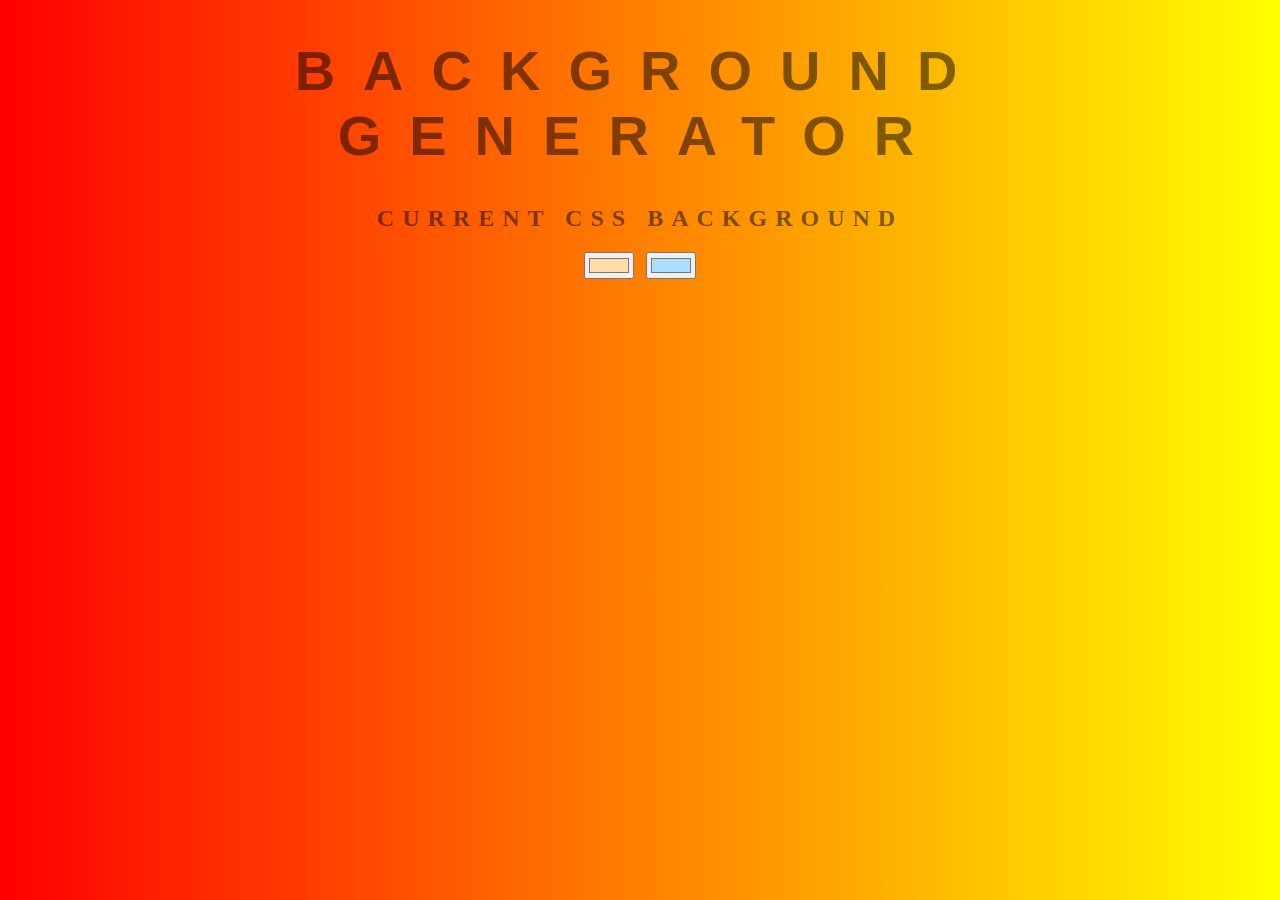
<file: Background-Generator/index.html>
<!DOCTYPE html>
<html lang="en">
<head>
    <meta charset="UTF-8">
    <meta http-equiv="X-UA-Compatible" content="IE=edge">
    <meta name="viewport" content="width=device-width, initial-scale=1.0">
    <link rel="stylesheet" href="style.css">
    <title>Gradient Background</title>
</head>
<body id="background">
    <h1>Background Generator</h1>
    <h2>Current CSS Background</h2>
    <input class="color1" type="color" name="color1" value="#ffddaa">
    <input class="color2" type="color" name="color2" value="#aaddff">
    <h3></h3>

    <script src="script.js"></script>
    
</body>
</html>
</file>
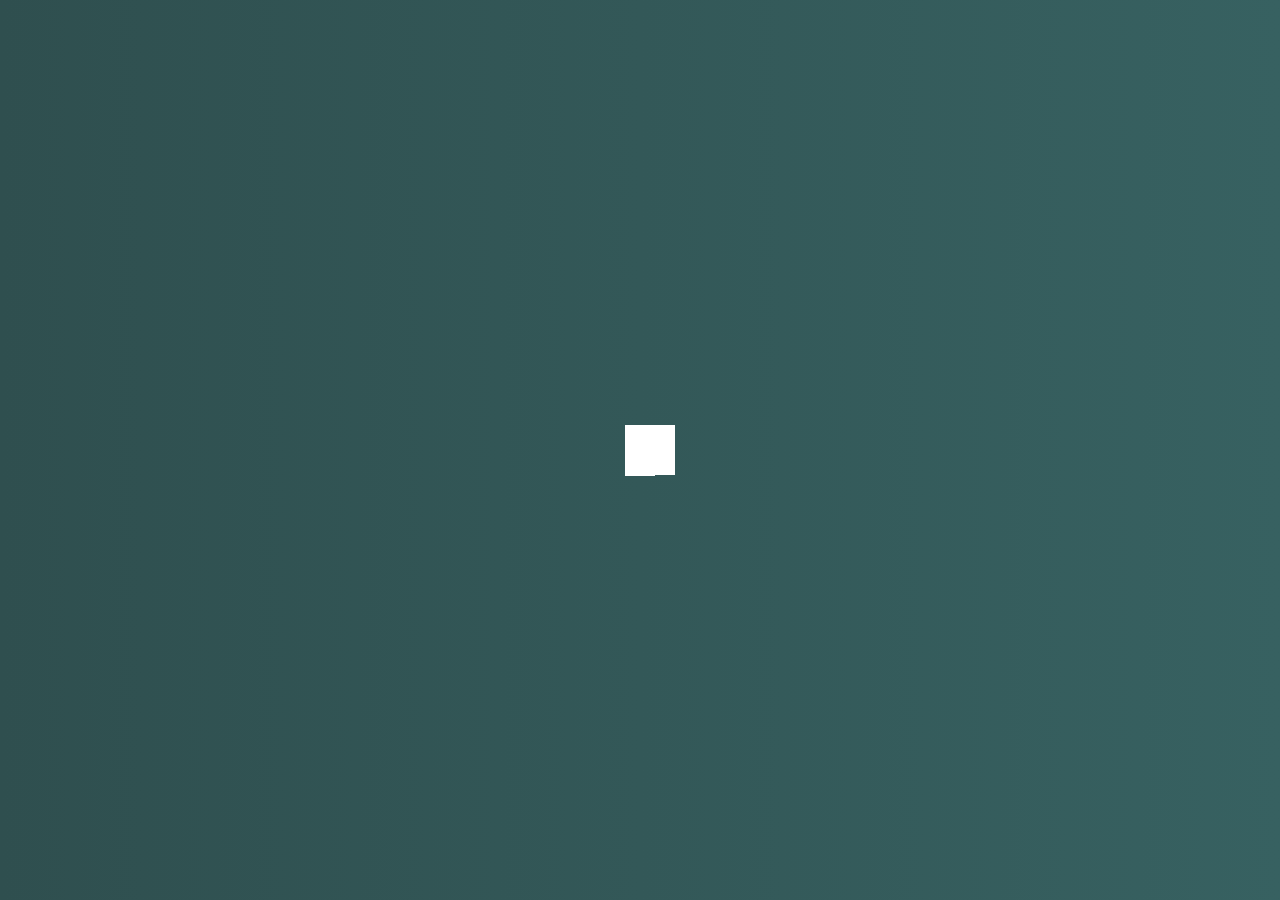
<file: Hidden-Search/index.html>
<!DOCTYPE html>
<html lang="en">
<head>
    <meta charset="UTF-8">
    <meta http-equiv="X-UA-Compatible" content="IE=edge">
    <meta name="viewport" content="width=device-width, initial-scale=1.0">
    <title>Hidden search widget</title>
    <link rel="stylesheet" href="https://cdnjs.cloudflare.com/ajax/libs/font-awesome/6.0.0-beta3/css/all.min.css" integrity="sha512-Fo3rlrZj/k7ujTnHg4CGR2D7kSs0v4LLanw2qksYuRlEzO+tcaEPQogQ0KaoGN26/zrn20ImR1DfuLWnOo7aBA==" crossorigin="anonymous" referrerpolicy="no-referrer" />
    <link rel="stylesheet" href="style.css">
</head>
<body>
    <div class="search">

        <input type="text" class="input" placeholder="Search" >
        <button class="btn">
            <i class="fas fa-search"></i>
        </button>
        
    </div>
    
    <script src="script.js"></script>
</body>
</html>
</file>
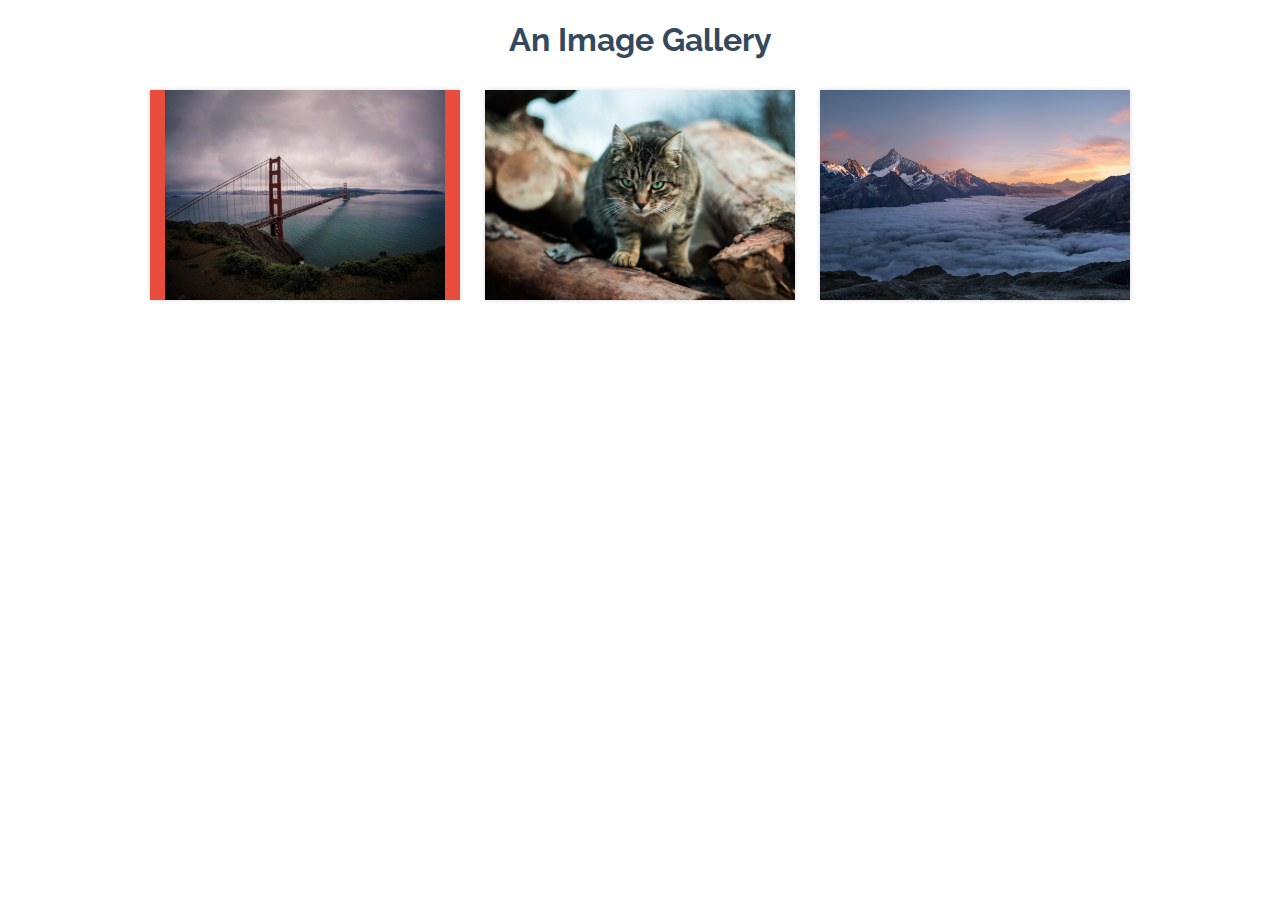
<file: Image-Gallery/index.html>
<!DOCTYPE html>
<html lang="en">
<head>
    <meta charset="UTF-8">
    <meta http-equiv="X-UA-Compatible" content="IE=edge">
    <meta name="viewport" content="width=device-width, initial-scale=1.0">
    <link rel="stylesheet" href="style.css">
    <title>Photo Gallery</title>
</head>
<body>
    <h1>An Image Gallery</h1>
    <div class="container">
        <div class="item red">
            <img src="Assets/bridge.jpg"/>
            <i class="fa fa-camera"></i>
        </div>
    
        <div class="item blue">
            <img src="Assets/cat.jpg"/>
            <i class="fa fa-paw"></i>
        </div>
    
        <div class="item green">
            <img src="Assets/cloudy.jfif"/>
            <i class="fa fa-cloud"></i>
        </div>
      
    </div>
</body>
</html>
</file>
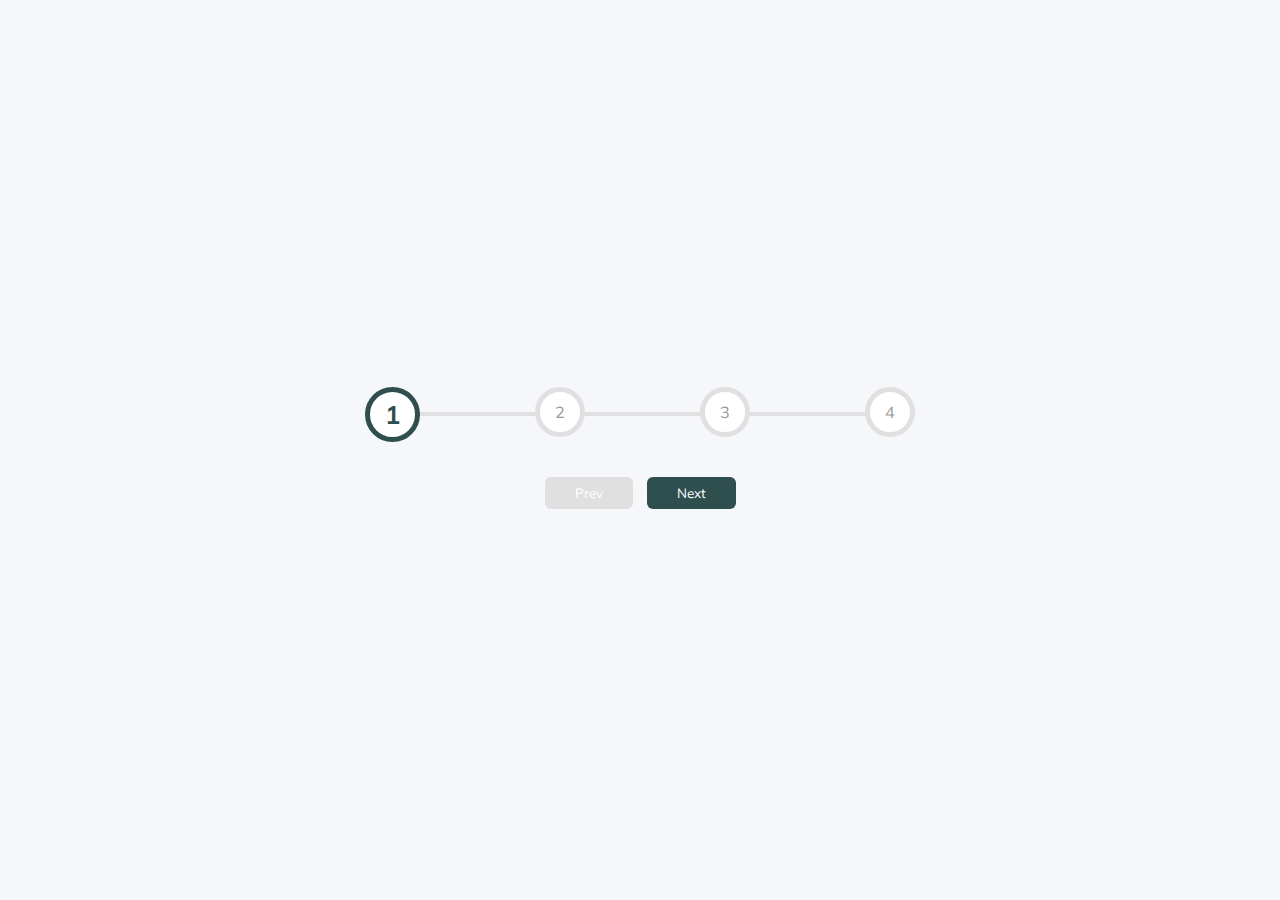
<file: Progress Bar/index.html>
<!DOCTYPE html>
<html lang="en">
<head>
    <meta charset="UTF-8">
    <meta http-equiv="X-UA-Compatible" content="IE=edge">
    <meta name="viewport" content="width=device-width, initial-scale=1.0">
    <title>Progress Steps</title>
    <!-- <link rel="stylesheet" href="https://cdnjs.cloudflare.com/ajax/libs/font-awesome/6.0.0-beta3/css/all.min.css" integrity="sha512-Fo3rlrZj/k7ujTnHg4CGR2D7kSs0v4LLanw2qksYuRlEzO+tcaEPQogQ0KaoGN26/zrn20ImR1DfuLWnOo7aBA==" crossorigin="anonymous" referrerpolicy="no-referrer" /> -->
    <link rel="stylesheet" href="style.css">
</head>
<body>
    <div class="container">
        <div class="progress-container">
            <div class="progress" id="progress"></div>
            <div class="circle active">1</div>
            <div class="circle ">2</div>
            <div class="circle ">3</div>
            <div class="circle ">4</div>
        </div>

        <button class="btn" id="prev" disabled>Prev</button>
        <button class="btn" id="next">Next</button>
    </div>
    
    <script src="script.js"></script>
</body>
</html
</file>
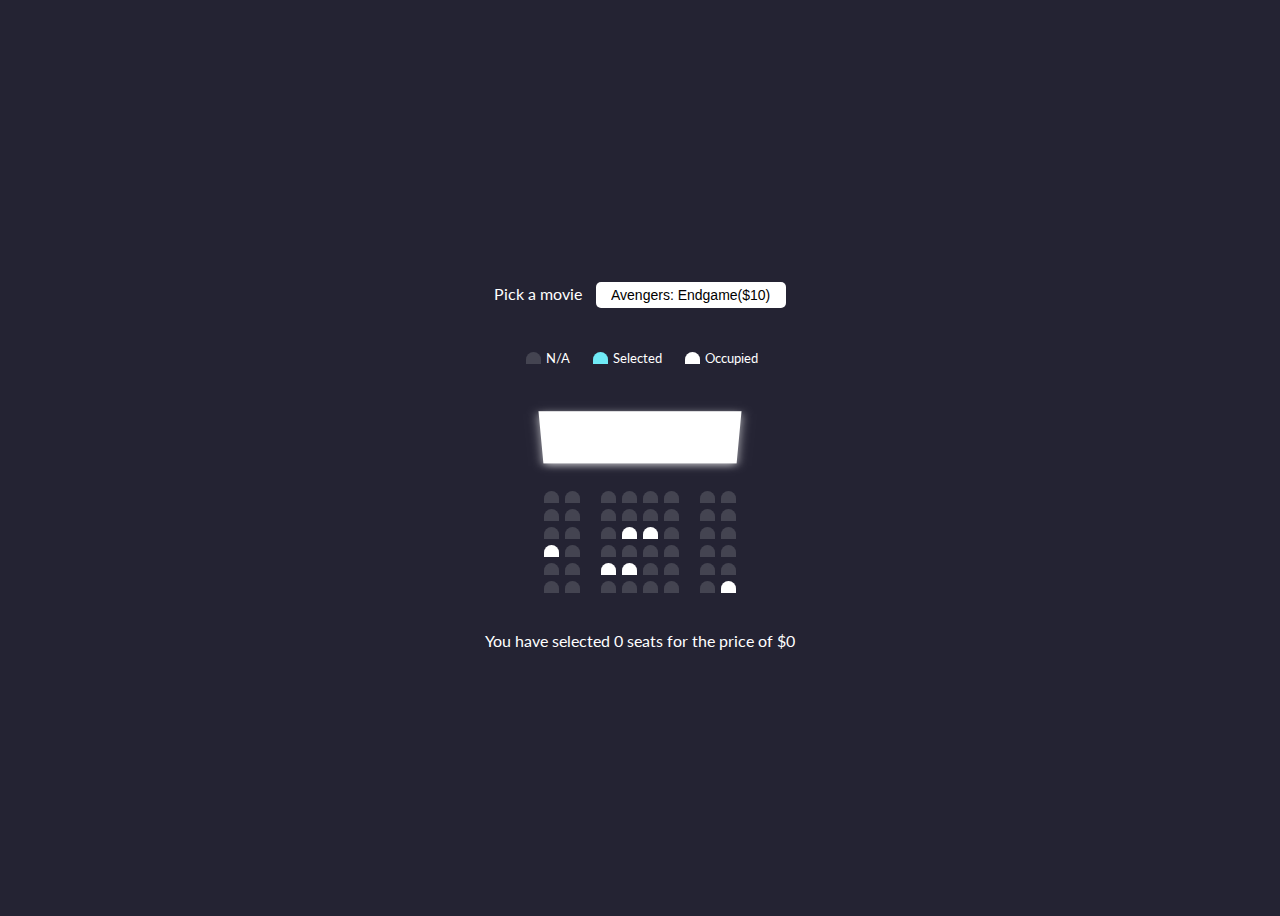
<file: Seat-Booking/index.html>
<!DOCTYPE html>
<html lang="en">
<head>
    <meta charset="UTF-8">
    <meta http-equiv="X-UA-Compatible" content="IE=edge">
    <meta name="viewport" content="width=device-width, initial-scale=1.0">
    <link rel="stylesheet" href="style.css">
    <title>Movie Seat Booking</title>
</head>
<body>

    <div class="movie-container">
        <label>Pick a movie</label>
        <select id="movie">
            <option value="10">Avengers: Endgame($10)</option>
            <option value="12">Joker ($12)</option>
            <option value="8">Toy Story 4 ($8)</option>
            <option value="9">The Lion King ($9)</option>
        </select>

    </div>

    <ul class="showcase">
        <li>
            <div class="seat"></div>
            <small>N/A</small>
        </li>
        <li>
            <div class="seat selected"></div>
            <small>Selected</small>
        </li>
        <li>
            <div class="seat occupied"></div>
            <small>Occupied</small>
        </li>
    </ul>

    <div class="container">
        <div class="screen"></div>
        <div class="row">
            <div class="seat"></div>
            <div class="seat"></div>
            <div class="seat"></div>
            <div class="seat"></div>
            <div class="seat"></div>
            <div class="seat"></div>
            <div class="seat"></div>
            <div class="seat"></div>
        </div>
        <div class="row">
            <div class="seat"></div>
            <div class="seat"></div>
            <div class="seat"></div>
            <div class="seat"></div>
            <div class="seat"></div>
            <div class="seat"></div>
            <div class="seat"></div>
            <div class="seat"></div>
        </div>
        <div class="row">
            <div class="seat"></div>
            <div class="seat"></div>
            <div class="seat"></div>
            <div class="seat occupied"></div>
            <div class="seat occupied"></div>
            <div class="seat"></div>
            <div class="seat"></div>
            <div class="seat"></div>
        </div>
        <div class="row">
            <div class="seat occupied"></div>
            <div class="seat"></div>
            <div class="seat"></div>
            <div class="seat"></div>
            <div class="seat"></div>
            <div class="seat"></div>
            <div class="seat"></div>
            <div class="seat"></div>
        </div>
        <div class="row">
            <div class="seat"></div>
            <div class="seat"></div>
            <div class="seat occupied"></div>
            <div class="seat occupied"></div>
            <div class="seat"></div>
            <div class="seat"></div>
            <div class="seat"></div>
            <div class="seat"></div>
        </div>
        <div class="row">
            <div class="seat"></div>
            <div class="seat"></div>
            <div class="seat"></div>
            <div class="seat"></div>
            <div class="seat"></div>
            <div class="seat"></div>
            <div class="seat"></div>
            <div class="seat occupied"></div>
        </div>
    </div>

    <p class="text">You have selected <span id="count">0</span> seats for the price of $<span id="total">0</span></p>
    

    <script src="script.js"></script>
    
</body>
</html>
</file>
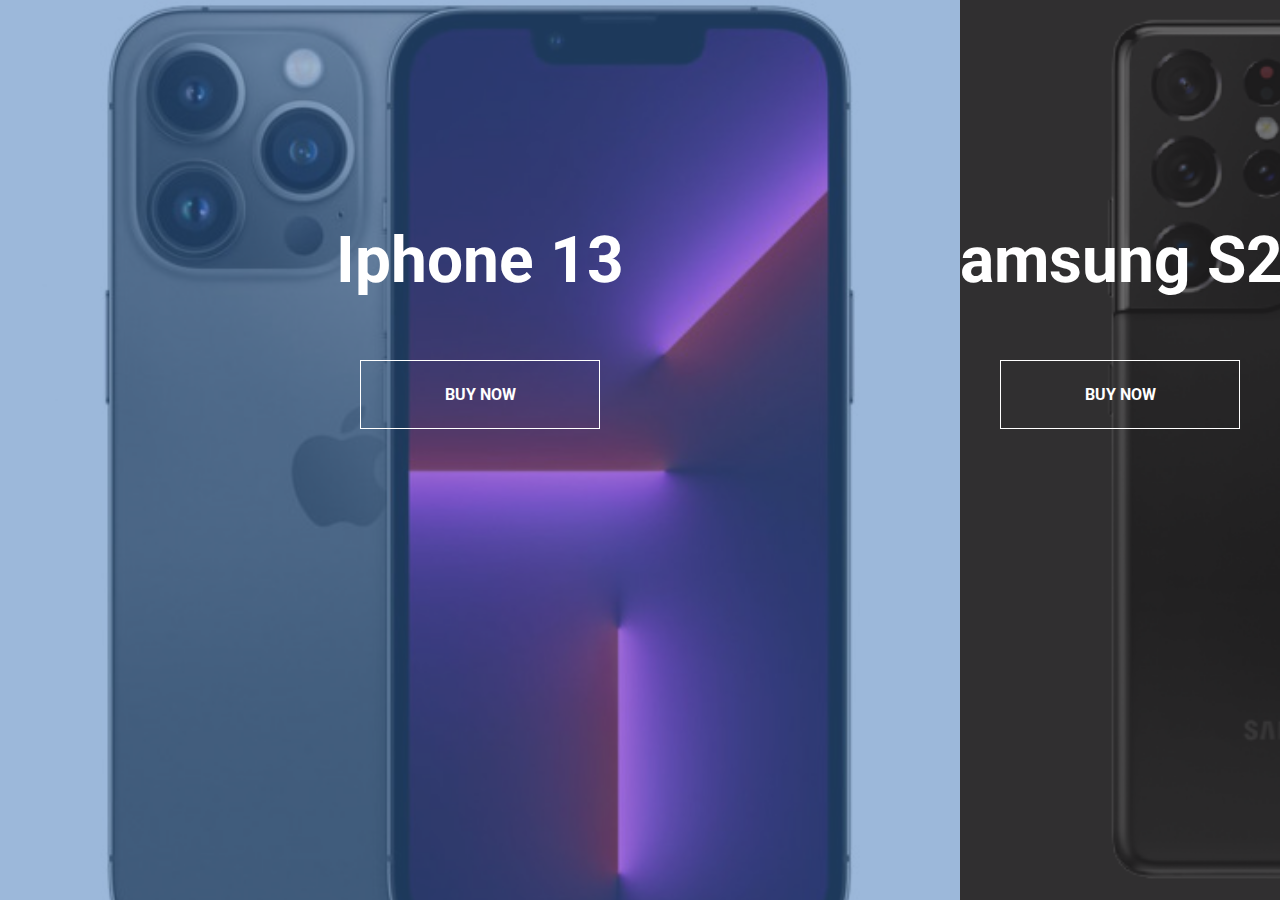
<file: Split-Landing-Page/index.html>
<!DOCTYPE html>
<html lang="en">
<head>
    <meta charset="UTF-8">
    <meta http-equiv="X-UA-Compatible" content="IE=edge">
    <meta name="viewport" content="width=device-width, initial-scale=1.0">
    <title>Split Landing Paget</title>
    <!-- <link rel="stylesheet" href="https://cdnjs.cloudflare.com/ajax/libs/font-awesome/6.0.0-beta3/css/all.min.css" integrity="sha512-Fo3rlrZj/k7ujTnHg4CGR2D7kSs0v4LLanw2qksYuRlEzO+tcaEPQogQ0KaoGN26/zrn20ImR1DfuLWnOo7aBA==" crossorigin="anonymous" referrerpolicy="no-referrer" /> -->
    <link rel="stylesheet" href="style.css">
</head>
<body>
    <div class="container">
        <div class="split left">
            <h1>Iphone 13</h1>
            <a href="#" class="btn">Buy Now</a>
        </div>
        <div class="split right">
            <h1>Samsung S21</h1>
            <a href="#" class="btn">Buy Now</a>
        </div>
    </div>
    
    <script src="script.js"></script>
</body>
</html>
</file>
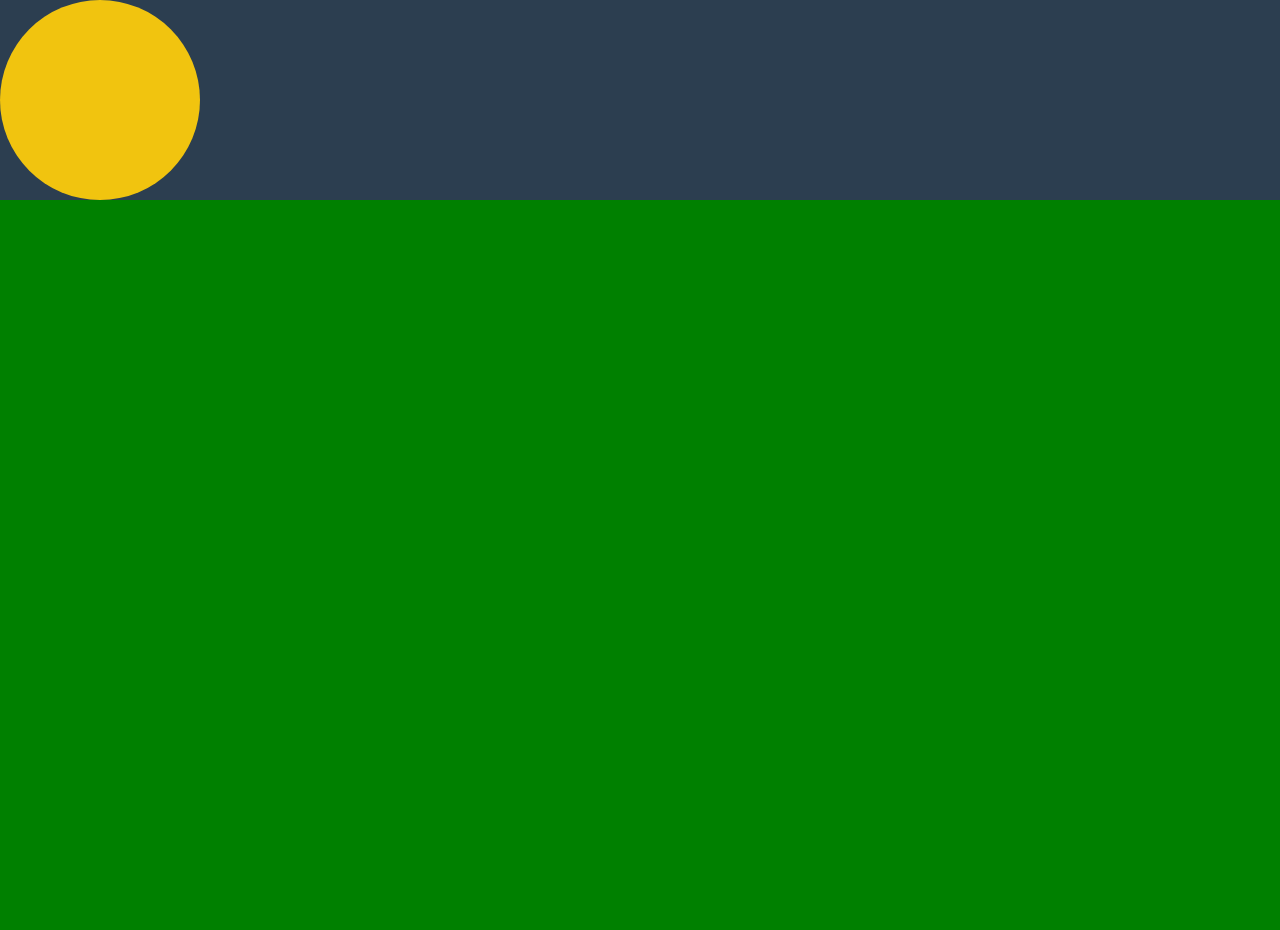
<file: Sunrise-Sunset-Animation/index.html>
<!DOCTYPE html>
<html lang="en">
<head>
    <meta charset="UTF-8">
    <meta http-equiv="X-UA-Compatible" content="IE=edge">
    <meta name="viewport" content="width=device-width, initial-scale=1.0">
    <link rel="stylesheet" href="style.css">
    <title>Sunrise-Sunset</title>
</head>
<body>
    <div class="sun"></div>
    <div class="grass"></div>
</body>
</html>
</file>
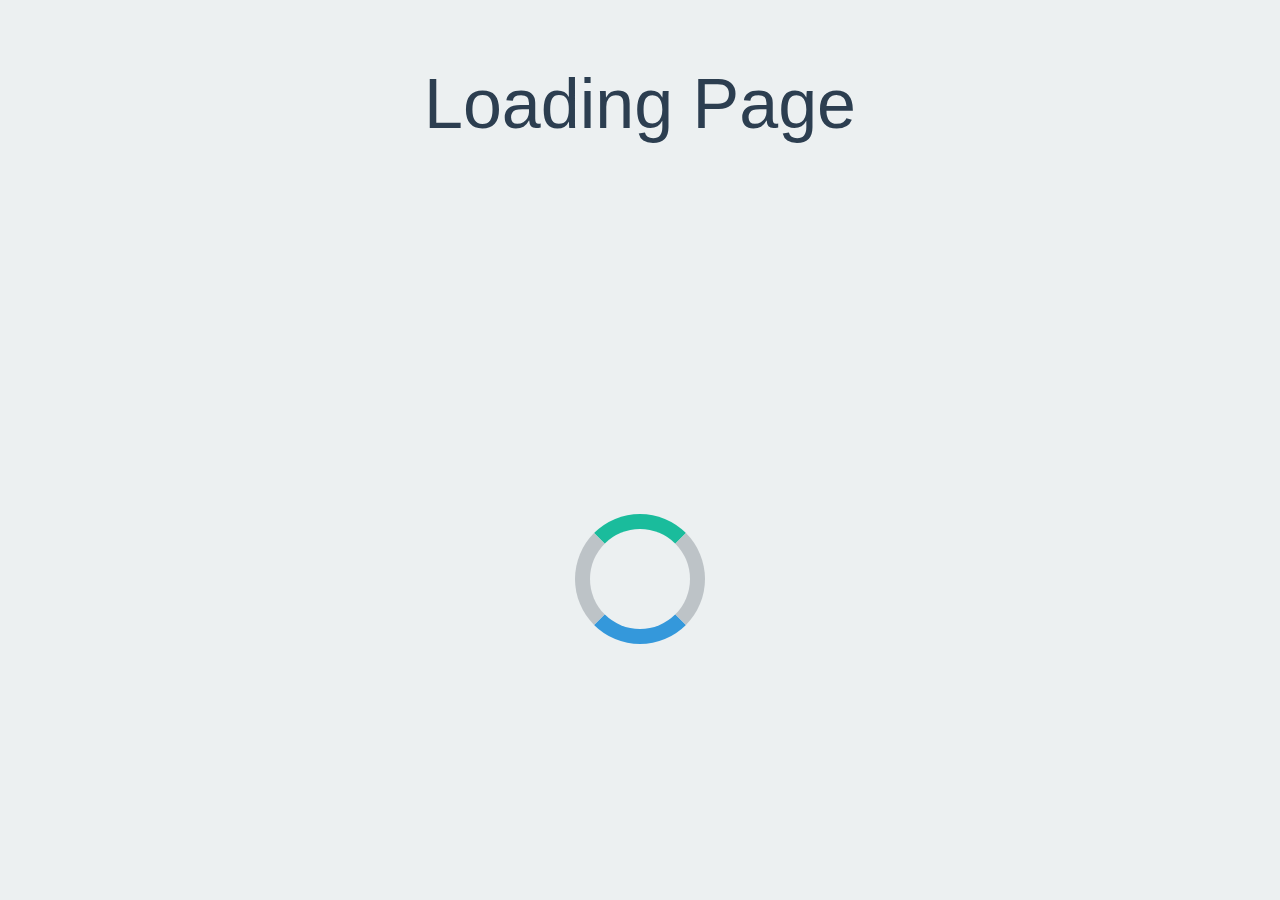
<file: Animations/Loaders/Loading-Page/index.html>
<!DOCTYPE html>
<html lang="en">
<head>
    <meta charset="UTF-8">
    <meta http-equiv="X-UA-Compatible" content="IE=edge">
    <meta name="viewport" content="width=device-width, initial-scale=1.0">
    <link rel="stylesheet" href="style.css">
    <title>Loading Page</title>
</head>
<body>

    <div class="container">
        <h1>Loading Page</h1>
        <div class="loader"></div>
    </div>
    
</body>
</html>
</file>
<file: Background-Generator/style.css>
body {
  font: 'Raleway', sans-serif;
  color: rgba(0, 0, 0, 0.5);
  text-align: center;
  text-transform: uppercase;
  letter-spacing: 0.5em;
  top: 15%;
  background: -webkit-gradient(linear, left top, right top, from(red), to(yellow));
  background: linear-gradient(to right, red, yellow);
}

body h1 {
  font: 600 3.5em 'Raleway', sans-serif;
  color: rgba(0, 0, 0, 0.5);
  text-align: center;
  text-transform: uppercase;
  letter-spacing: 0.5em;
  width: 100%;
}

body h3 {
  font: 900 1em 'Raleway', sans-serif;
  color: rgba(0, 0, 0, 0.5);
  text-align: center;
  text-transform: none;
  letter-spacing: 0.05em;
}
/*# sourceMappingURL=style.css.map */
</file>
<file: Hidden-Search/style.css>
@import url('https://fonts.googleapis.com/css2?family=Roboto:wght@400;700&display=swap');

* {
    box-sizing: border-box;
}

body {
    background: linear-gradient(90deg, darkslategray, rgb(55, 97, 97));
    font-family: 'Roboto', sans-serif;
    display: flex;
    align-items: center;
    justify-content: center;
    height: 100vh;
    overflow: hidden;
    margin: 0;
}

.search{
    position: relative;
    height: 50px;

}

.search .input {
    background-color: #fff;
    border: 0;
    font-size: 18px;
    padding: 15px;
    height: 15x;
    width: 15px;
    transition: width 0.3s ease;


    
} 



.search .btn {
    background-color: #fff;
    border: 0;
    font-size: 24px;
    position: absolute;
    left: 0;
    top: 0;
    height: 50px;
    width: 50px;
    cursor: pointer;
    transition: transform 0.3s ease;

}



.btn:focus, .input:focus{
    outline: none;
}

.search.active .input {
    width: 200px;
} 

.search.active .btn {
    transform: translateX(198px);
}
</file>
<file: Progress Bar/style.css>
@import url('https://fonts.googleapis.com/css2?family=Muli&display=swap');

:root {
    --line-fill: #2f4f4f;
    --line-empty: #e0e0e0;
}

* {
    box-sizing: border-box;
}

body {
    background-color: #f6f7fb;
    font-family: 'Muli', sans-serif;
    display: flex;
    align-items: center;
    justify-content: center;
    height: 100vh;
    overflow: hidden;
    margin: 0;
}

.container {
    text-align: center;
}

.progress-container {
    display:flex;
    justify-content: space-between;
    position: relative;
    margin-bottom: 30px;
    max-width: 100%;
    width: 550px;
    /* border: 1px dotted black; */

}

.progress-container::before {
    content: '';
    background-color: var(--line-empty);
    position: absolute;
    top: 50%;
    left: 0;
    transform: translateY(-50%);
    height: 4px;
    width:100%;
    z-index: -1;
 

}

.progress {
    background-color: var(--line-fill);
    position: absolute;
    top: 50%;
    left: 0;
    transform: translateY(-50%);
    height: 7px;
    width:0;
    z-index: -1;
    transition: 0.4s ease;

}

.circle {
    width: 50px;
    height: 50px;
    background-color: #fff;
    color: #999;
    border-radius: 50%;
    display: flex;
    align-items: center;
    justify-content: center;
    border: 5px solid var(--line-empty);
    transition: .4s ease;
    

}

.circle.active {
    border-color: var(--line-fill);
    width: 55px;
    height: 55px;
    color: var(--line-fill);
    font-size: 1.6rem;
    font-weight: bold;
}

.btn {
    background-color: var(--line-fill);
    color: #fff;
    border: 0;
    border-radius: 6px;
    cursor: pointer;
    font-family: inherit;
    padding: 8px 30px;
    margin: 5px;
    font-style: 14px;

}

.btn:active {
    transform: scale(0.98);
}

.btn:focus{
    outline:0;
}

.btn:disabled {
    background-color: var(--line-empty);
    cursor: not-allowed;
}
</file>
<file: Seat-Booking/style.css>
@import url('https://fonts.googleapis.com/css2?family=Lato:wght@300&display=swap');

* {
    box-sizing: border-box;
    
}

body { 
    background-color: #242333;
    color: #fff;
    display: flex;
    flex-direction: column;
    align-items: center;  
    justify-content: center;
    height: 100vh;
    font-family: 'Lato', sans-serif;
}

.movie-container {
    margin: 20px 0;
}

.movie-container select {
    background-color: #fff;
    border: 0;
    border-radius: 5px;  
    font-size: 14px;
    margin-left: 10px;
    padding: 5px 15px;

    /* the next line of code is needed in order for the padding to work on  
    machines other than windows*/

    -moz-appearance: none;
    -webkit-appearance: none;
    appearance: none;
    
    outline-color: blue;
}

.container {
    /* tilts the screen 
    although it wouldn't work if it woren't for transform: rorateX on the .screen*/
    perspective: 1000px; 
    margin-bottom: 30px;
}

.seat {
    background-color: #444451;
    height: 12px;
    width: 15px;
    margin: 3px;
    border-top-left-radius: 10px;
    border-top-right-radius: 10px;
}

.seat.selected {
    background-color: #6feaf6;
}

.seat.occupied {
    background-color: #fff;
}

.seat:nth-of-type(2) {
    margin-right: 18px;
}
.seat:nth-last-of-type(2) {
    margin-left: 18px;
}

.seat:not(.occupied):hover{
    cursor: pointer;
    transform: scale(1.2);
}

.showcase .seat:not(.occupied):hover{
    cursor: default;
    transform: scale(1);
}

.showcase {
    background-color: rgba(0 0 0 0.1);
    padding: 5px 10px;
    border-radius: 5px;
    color: 777;
    list-style-type: none;
    display: flex;
    justify-content: space-between;
}

.showcase li {
    display: flex;
    align-items: center;
    justify-content: center;
    margin: 0 10px;
}

.showcase li small {
    margin-left: 2px;
}

.screen {
    background-color: #fff;
    height: 70px;
    width: 100%;
    margin: 15px 0;
    transform: rotatex(-45deg);
    box-shadow: 0 3px 10px rgba(255, 255, 255, 0.7)

}

.row {
    display: flex;
}

p.text{
    margin: 5px 0;
}

.p.text span{
    color: #6feaf6;
}
</file>
<file: Split-Landing-Page/style.css>
@import url('https://fonts.googleapis.com/css2?family=Roboto:wght@400;700&display=swap');

:root {
    --iphone-overlay: rgba(58, 114, 182, 0.5);
    --samsung-overlay: rgba(46, 45, 46, 0.6);

    --left-btn-hover-color: rgba(162, 170, 173, 1);
    --right-btn-hover-color: rgba(20, 40, 160, 1);
    --hover-width: 75%;
    --other-width: 25%;

    --speed: 1000ms;
} 

* {
    box-sizing: border-box;
}

body {
    font-family: 'Roboto', sans-serif;
    height: 100vh;
    overflow: hidden;
    margin: 0;
}

h1 {
    font-size: 4rem;
    color: #fff;
    position: absolute;
    left: 50%;
    top: 20%;
    transform: translateX(-50%);
    white-space: nowrap;

}
.btn {
    position: absolute;
    display: flex;
    align-items: center;
    justify-content: center;
    left: 50%;
    top: 40%;
    transform:translateX(-50%);
    text-decoration: none;
    color: white;
    border: 1px solid #fff;
    font-size: 1rem;
    font-weight: bold;
    text-transform: uppercase;
    width: 15rem;
    padding: 1.5rem;

}

.split.left .btn:hover {
    background-color: var(--left-btn-hover-color);
    border-color: var(--left-btn-hover-color);

}
.split.right .btn:hover {
    background-color: var(--right-btn-hover-color);
    border-color: var(--right-btn-hover-color);

}

.container {
    position: relative;
    height: 100%;
    width: 100%;
    background-color: #333;
}

.split {
    position: absolute;
    height: 100%;
    width: 50%;
    overflow: hidden;
}

.split.left {
    left: 0;
    background-image: url(images/iphone.jpg);
    background-repeat: no repeat;
    background-size: cover;
}
.split.left::before {
    content: '';
    height: 100%;
    width: 100%;
    position: absolute;
    background-color: var(--iphone-overlay);
}

.split.right {
    right: 0;
    background-image: url(images/samsungs21.png);
    background-repeat: no repeat;
    background-size: cover;
}

.split.right::before {
    content: '';
    position: absolute;
    width: 100%;
    height: 100%;
    background-color: var(--samsung-overlay);
}

.hover-left .left{
    width: var(--hover-width);
}

.hover-left .right {
    width: var(--other-width);
}
.hover-right .right{
    width: var(--hover-width);
}

.hover-right .left {
    width: var(--other-width);
}

.split.right, .split.left, .split.right::before, .split.left::before {
    transition: all var(--speed) ease-in-out;
}

@media(max-width: 800px){
    h1 {
        font-size: 2rem;
        top: 30%;
    }
    .btn {
        padding: 1.2rem;
        width: 12rem;
    }
    
}
</file>
<file: Sunrise-Sunset-Animation/style.css>
body {
    margin: 0 0 0 0;
    background-color: #2c3e50;
    animation-name: skycolors;
    animation-duration: 7s;
    animation-iteration-count: infinite;
    animation-timing-function: linear;
    animation-delay: 0s;
  }
  
  .grass {
    background: green;
    height: 730px;
    width: 100%;
    position: absolute;
  }
  
  .sun {
    background: #f1c40f;
    width: 200px;
    height: 200px;
    border-radius: 50%;
    animation-name: sunmotion;
    animation-duration: 7s;
    animation-iteration-count: infinite;
    animation-timing-function: linear;
    animation-delay: 0;
    animation-direction: normal;
    animation-fill-mode: forwards;
  }

  
  

  
  @keyframes sunmotion {
    0% {
      transform: translate(-15vw, 200px);
      background: #d35400;
    }
    25% {
      transform: translate(25vw, 0px);
      background: #f1c40f;
    } 
    50% {
      transform: translate(50vw, -50px);
    }
    75% {
      transform: translate(75vw, 0px);
      background: #f1c40f;
    }
    100% {
      transform: translate(110vw, 200px);
      background: #e74c3c;
    }
  }

  @keyframes skycolors {
    0% {
      background: #2c3e50;
    }
    10% {
      background: pink;
    }
    30% {
      background: #3498db;
    }
    70%{
      background: #3498db;
    }
    90% {
      background: pink;
    }
    100% {
      background: #2c3e50;
    }
  }
</file>
<file: Animations/Loaders/Loading-Page/style.css>
body {
    background-color: #ecf0f1;
}

body, h1, h2 {
    font-family: Helvetica, Sans-serif;
    color: #2c3e50;
    margin: 0;
    padding: 0;
    font-weight: 300;
    height: 50vh;
}

h1 {
    font-size: 70px;
}

.container {
    margin: 4em;
    text-align: center;
}

.loader {
    border: 15px solid #bdc3c7;
    margin: auto;
    border-top-color: #1abc9c; ;
    border-bottom-color: #3498db;
    height: 100px;
    width: 100px;
    border-radius: 50%;
    animation: spin 1.5s infinite linear;

}

@keyframes spin {
    0% {
        transform: rotate(0deg)
    }
    100% {
        transform: rotate(360deg)
    }
}
</file>
<file: Image-Gallery/style.css>
@import url(https://maxcdn.bootstrapcdn.com/font-awesome/4.7.0/css/font-awesome.min.css);
@import url('https://fonts.googleapis.com/css?family=Raleway:200');

h1 {
  text-align: center;
  font-family: Raleway;
  color: #34495e;
}
.container {
  display: flex;
  justify-content: center;
}


div.item {
  position: relative;
  float: left;
  overflow: hidden;
  margin: 10px 1%;
  min-width: 220px;
  max-width: 310px;
  width: 100%;
  background: #000000;
  text-align: center;
  box-shadow: 0 0 5px rgba(0, 0, 0, 0.15);
}

div.item * {
  box-sizing: border-box;
}

div.item img {
  max-width: 100%;
  vertical-align: top;
  height: 210px;
}

div.item i {
  position: absolute;
  top: 50%;
  left: 50%;
  border-radius: 50%;
  font-size: 34px;
  color: #000000;
  width: 60px;
  height: 60px;
  line-height: 60px;
  background: #ffffff;
}

div.item a {
  left: 0;
  right: 0;
  top: 0;
  bottom: 0;
  position: absolute;
}

div.item.blue {
  background-color: #34495e;
}
div.item.blue i {
  color: #34495e;
}
div.item.red {
  background-color: #e74c3c;
}
div.item.red i {
  color: #e74c3c;
}

div.item.green {
  background-color: #16a085;
}
div.item.green i {
  color: #16a085;
}


div.item:hover img {
    opacity: 0.4;
    filter:grayscale(100%);
}

div.item * {
   transition: all 0.5s ease-in-out; 
}

div.item i {
    transform: translate(-50%, -50%) scale(0);
    transition: transform 300ms 100ms cubic-bezier(0.6, -0.28, 0.735, 0.045);
    
}
div.item:hover i {
    transform: translate(-50%, -50%) scale(2);
    transition: transform 300ms 100ms cubic-bezier(0.6, -0.28, 0.735, 0.045);
}
</file>
